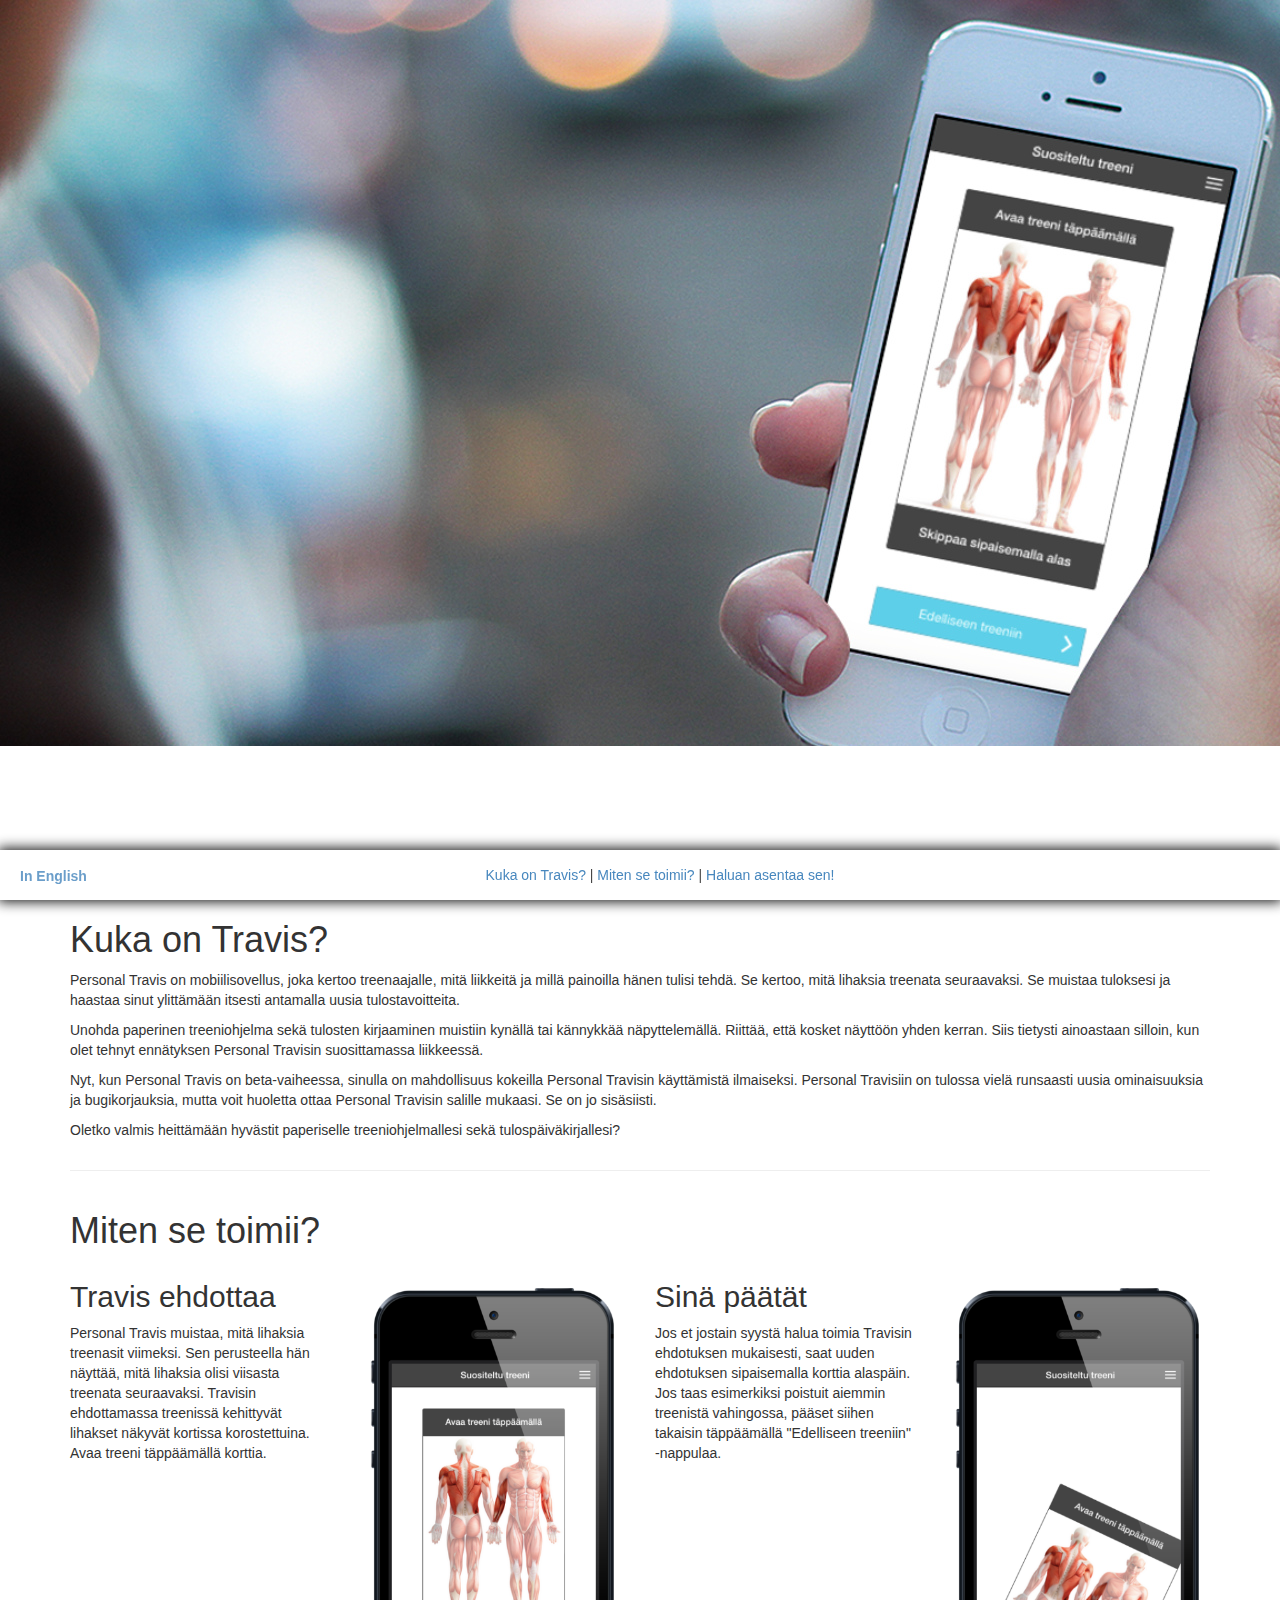
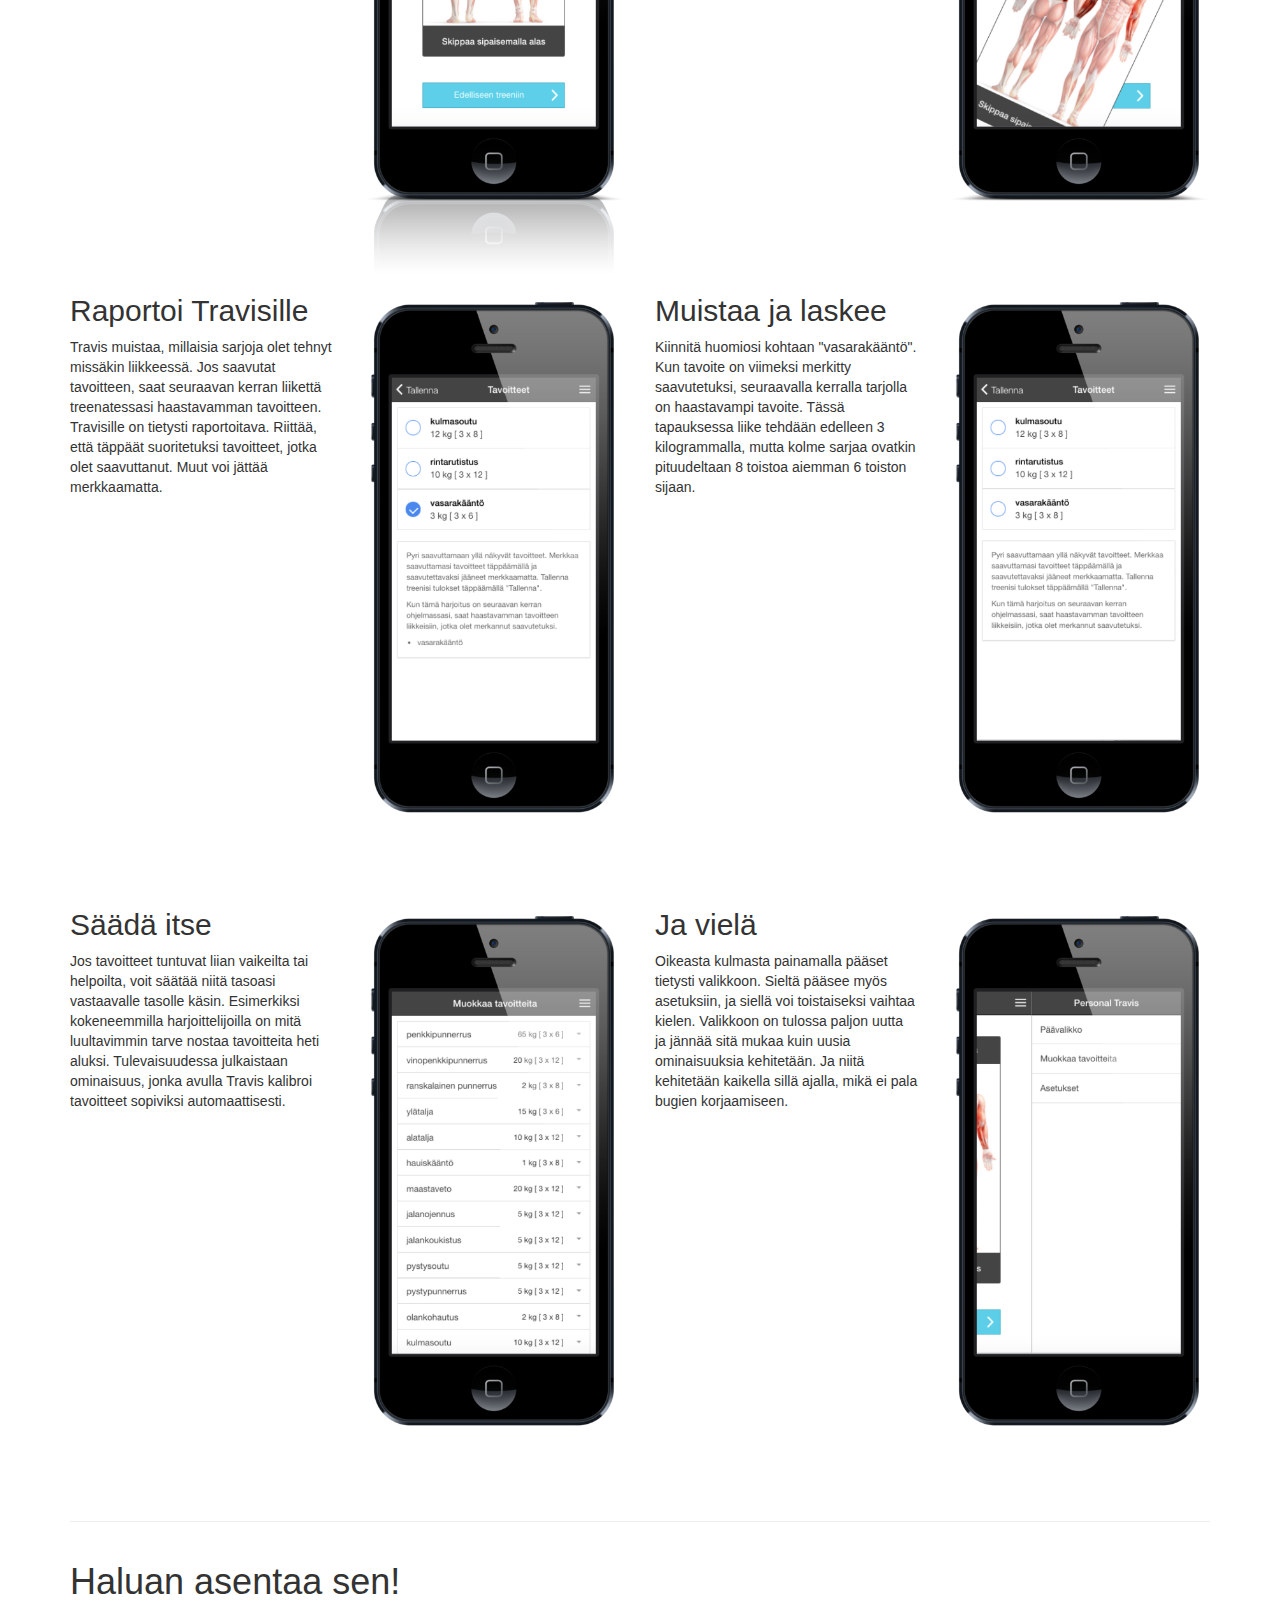
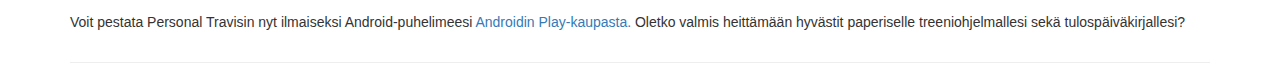
<file: index.html>
<!DOCTYPE html>

<html lang="fi">

  <head>
  
    <meta charset="utf-8">
    <meta name="viewport"               content="width=device-width, initial-scale=1.0">
    <meta name="author"                 content="The Fellowship of Personal Travis">
    <meta name="description"            content="Taskukokoinen personal trainerisi. Julkaisuun asti ilmaiseksi.">
    
    <meta property="article:title"      content="Personal Travis – treeniohjelma 2.0" /> 
    <meta property="article:publisher"  content="https://www.facebook.com/personaltravis" /> 
    <meta property="og:image"           content="img/mockups-fi/cover-fi.jpg" /> 
    <meta property="og:type"            content="sport" />
    <meta property="og:url"             content="http://personaltravis.com" />
    <meta property="og:description"     content="Taskukokoinen personal trainerisi. Julkaisuun asti ilmaiseksi." />
    
    <meta name="twitter:title"          content="Personal Travis – treeniohjelma 2.0" />
    <meta name="twitter:card"           content="summary" />
    <meta name="twitter:url"            content="http://personaltravis.com" />
    <meta name="twitter:image"          content="img/mockups-fi/cover-fi.jpg" />
    <meta name="twitter:description"    content="Taskukokoinen personal trainerisi. Julkaisuun asti ilmaiseksi." />
    
    <link rel="shortcut icon" href="img/favicon.png">
    
    <title>Personal Travis &ndash; treeniohjelma 2.0</title>

    <!-- Bootstrap core CSS -->
    <link href="https://netdna.bootstrapcdn.com/bootstrap/3.1.1/css/bootstrap.min.css" rel="stylesheet">
    <link href="lib/jasny-bootstrap/css/jasny-bootstrap.min.css" rel="stylesheet">

    <!-- Custom styles for this template -->
    <link href="style.css" rel="stylesheet">

    <!-- HTML5 shim and Respond.js IE8 support of HTML5 elements and media queries -->
    <!--[if lt IE 9]>
      <script src="https://oss.maxcdn.com/libs/html5shiv/3.7.0/html5shiv.js"></script>
      <script src="https://oss.maxcdn.com/libs/respond.js/1.4.2/respond.min.js"></script>
    <![endif]-->
    
  </head>

  <body>
    <div id="bg"></div>
  
    <div class="navmenu navmenu-default navmenu-fixed-left offcanvas">
      <a class="navmenu-brand" href="#">Personal Travis</a>
      <ul class="nav navmenu-nav">
        <li><a onclick="scrollToAnchor('who');">Kuka on Travis?</a></li>
        <li><a onclick="scrollToAnchor('usage');">Miten se toimii?</a></li>
        <li><a onclick="scrollToAnchor('install');">Haluan asentaa sen!</a></li>
      </ul>
    </div>

    <div class="navbar navbar-default navbar-fixed-top">
      <button type="button" class="navbar-toggle" data-toggle="offcanvas" data-target=".navmenu" data-canvas="body">
        <span class="icon-bar"></span>
        <span class="icon-bar"></span>
        <span class="icon-bar"></span>
      </button>
      <div class="likebutton-placeholder">
        <iframe></iframe>
      </div> 
    </div>


    <!-- Welcomer -->
    <div id="home" class="home">
      <div class="text-vcenter">
        <!-- Centered text could be addded here -->
      </div>
    </div>
    
    <!-- Desktop navi -->
    <div id="desktop-nav" class="pad-section shadow">
      <div class="container">
		<p id="in-english"><strong><a href="en/">In English</a></strong></p>
        <div class="likebutton-placeholder">
          <iframe></iframe>
        </div> 
        <ul class="desktop-nav">
          <li><a onclick="scrollToAnchor('who');">Kuka on Travis?</a> |</li>
          <li><a onclick="scrollToAnchor('usage');">Miten se toimii?</a> |</li>
          <li><a onclick="scrollToAnchor('install');">Haluan asentaa sen!</a></li>
        </ul>
      </div>
    </div>

	<div id="services" class="pad-section">
		<div class="container">
			<div class="row">
				<div class="col-sm-12 col-xs-12 visible-xs visible-sm">
					<br /><br /><p><strong>Click <a href="en/">here</a> for English version</strong></p>
				</div>
			</div>
		</div>
	</div>
    
    <!-- Description -->
    <div id="services" class="pad-section">
      <div class="container">
        <h1 name="who">Kuka on Travis?</h2>
        <div class="row">
          <div class="col-sm-12 col-xs-12">
            <p>Personal Travis on mobiilisovellus, joka kertoo treenaajalle, mitä liikkeitä 
            ja millä painoilla hänen tulisi tehdä. Se kertoo, mitä lihaksia treenata seuraavaksi. 
            Se muistaa tuloksesi ja haastaa sinut ylittämään itsesti antamalla uusia tulostavoitteita.</p>

            <p>Unohda paperinen treeniohjelma sekä tulosten kirjaaminen muistiin kynällä tai 
            kännykkää näpyttelemällä. Riittää, että kosket näyttöön yhden kerran. 
            Siis tietysti ainoastaan silloin, kun olet tehnyt ennätyksen Personal Travisin 
            suosittamassa liikkeessä.</p>

            <p>Nyt, kun Personal Travis on beta-vaiheessa, sinulla on mahdollisuus 
            kokeilla Personal Travisin käyttämistä ilmaiseksi. Personal 
            Travisiin on tulossa vielä runsaasti uusia ominaisuuksia ja bugikorjauksia, 
            mutta voit huoletta ottaa Personal Travisin salille mukaasi. 
            Se on jo sisäsiisti.</p>

            <p>Oletko valmis heittämään hyvästit paperiselle treeniohjelmallesi 
            sekä tulospäiväkirjallesi?</p>
          </div>
        </div>
        <hr />
      </div>
    </div>
    
    <!-- Usage -->
    <div id="services" class="pad-section">
      <div class="container">
        <h1 name="usage">Miten se toimii?</h2>
        <div class="row">
          <div class="col-sm-3 col-xs-12">
            <h2>Travis ehdottaa</h2>
			<p>Personal Travis muistaa, mitä lihaksia treenasit viimeksi. Sen perusteella hän näyttää,
		    mitä lihaksia olisi viisasta treenata seuraavaksi. Travisin ehdottamassa treenissä kehittyvät lihakset
			näkyvät kortissa korostettuina. Avaa treeni täppäämällä korttia.</p>	
          </div>
          <div class="col-sm-3 col-xs-12">
            <img src="img/mockups-fi/mockup-fi-1.png" class="img-responsive tutor-img" alt="Responsive image" />
          </div>
          <div class="col-sm-3 col-xs-12">
            <h2>Sinä päätät</h2>
			<p>Jos et jostain syystä halua toimia Travisin ehdotuksen mukaisesti, saat uuden ehdotuksen sipaisemalla
			korttia alaspäin. Jos taas esimerkiksi poistuit aiemmin treenistä vahingossa, pääset siihen takaisin
			täppäämällä "Edelliseen treeniin" -nappulaa.</p>
          </div>
          <div class="col-sm-3 col-xs-12">
            <img src="img/mockups-fi/mockup-fi-2.png" class="img-responsive tutor-img" alt="Responsive image" />
          </div>
        </div>
        <div class="row">
          <div class="col-sm-3 col-xs-12">
            <h2>Raportoi Travisille</h2>
			<p>Travis muistaa, millaisia sarjoja olet tehnyt missäkin liikkeessä. Jos saavutat tavoitteen,
			saat seuraavan kerran liikettä treenatessasi haastavamman tavoitteen. Travisille on tietysti raportoitava.
			Riittää, että täppäät suoritetuksi tavoitteet, jotka olet saavuttanut. Muut voi jättää merkkaamatta.</p>	
          </div>
          <div class="col-sm-3 col-xs-12">
            <img src="img/mockups-fi/mockup-fi-3.png" class="img-responsive tutor-img" alt="Responsive image" />
          </div>
          <div class="col-sm-3 col-xs-12">
            <h2>Muistaa ja laskee</h2>
			<p>Kiinnitä huomiosi kohtaan "vasarakääntö". Kun tavoite on viimeksi merkitty saavutetuksi, seuraavalla 
			kerralla tarjolla on haastavampi tavoite. Tässä tapauksessa liike tehdään edelleen 3 kilogrammalla, mutta
			kolme sarjaa ovatkin pituudeltaan 8 toistoa aiemman 6 toiston sijaan.</p>
          </div>
          <div class="col-sm-3 col-xs-12">
            <img src="img/mockups-fi/mockup-fi-4.png" class="img-responsive tutor-img" alt="Responsive image" />
          </div>
        </div>
        <div class="row">
          <div class="col-sm-3 col-xs-12">
            <h2>Säädä itse</h2>
			<p>Jos tavoitteet tuntuvat liian vaikeilta tai helpoilta, voit säätää niitä tasoasi vastaavalle tasolle
			käsin. Esimerkiksi kokeneemmilla harjoittelijoilla on mitä luultavimmin tarve nostaa tavoitteita heti
			aluksi. Tulevaisuudessa julkaistaan ominaisuus, jonka avulla Travis kalibroi tavoitteet sopiviksi automaattisesti.</p>
          </div>
          <div class="col-sm-3 col-xs-12">
            <img src="img/mockups-fi/mockup-fi-5.png" class="img-responsive tutor-img" alt="Responsive image" />
          </div>
          <div class="col-sm-3 col-xs-12">
            <h2>Ja vielä</h2>
			<p>Oikeasta kulmasta painamalla pääset tietysti valikkoon. Sieltä pääsee myös asetuksiin, ja siellä 
		    voi toistaiseksi vaihtaa kielen. Valikkoon on tulossa paljon uutta ja jännää sitä mukaa kuin uusia 
			ominaisuuksia kehitetään. Ja niitä kehitetään kaikella sillä ajalla, mikä ei pala bugien korjaamiseen.</p>
          </div>
          <div class="col-sm-3 col-xs-12">
            <img src="img/mockups-fi/mockup-fi-6.png" class="img-responsive tutor-img" alt="Responsive image" />
          </div>
        </div>
        <hr />
      </div>
    </div>
    
    <!-- Install -->
    <div id="services" class="pad-section">
      <div class="container">
        <h1 name="install">Haluan asentaa sen!</h1>
        <div class="row">
          <div class="col-sm-12 col-xs-12">
            <p>Voit pestata Personal Travisin nyt ilmaiseksi Android-puhelimeesi 
            <a href="https://play.google.com/store/apps/details?id=fi.personalraineri&hl=fi">Androidin Play-kaupasta.</a>
            Oletko valmis heittämään hyvästit paperiselle treeniohjelmallesi sekä 
            tulospäiväkirjallesi?</p>
          </div>
        </div>
        <hr />
      </div>
    </div>
    
    <!-- Q&A
    <div id="services" class="pad-section">
      <div class="container">
        <h1 name="faq">Usein kysyttyä</h2>
        <div class="row">
          <div class="col-sm-12 col-xs-12">
            <h3>Voinko muokata treeniohjelmaa?</h3>
            <p>Et. Personal Raineri koutsaa sinua ohjelmalla, joka tähtää sekä lihaskasvuun
            että voiman lisäämiseen. Jos sinulla on toisenlainen tavoite, Personal Raineri
            on sinulle väärä koutsi. Personal Raineri ei estä sinua harrastamasta
            kikkailua, kuten pakkotoistoja sun muuta. Negatiivisia toistoja sekä muita
            tehokeinoja ei ole lisätty ohjelmaan, koska se on haluttu pitää mahdollisimman
            yksinkertaisena.</p>
          </div>
        </div>
      </div>
    </div>
    -->
    
    <!-- Bootstrap core JavaScript -->
    <script src="https://code.jquery.com/jquery-1.10.2.min.js"></script>
    <script src="https://netdna.bootstrapcdn.com/bootstrap/3.1.1/js/bootstrap.min.js"></script>
    <script src="lib/jasny-bootstrap/js/jasny-bootstrap.min.js"></script>
    
    <!-- Additional JavaScript -->
    <script src="js/main.js"></script>
    <script src="lib/iframetracker/jquery.iframetracker-1.3.js"></script>
    <script src="lib/dynamic-like-button-switcher/dynamic-like-button-switcher.js"></script>
    
    <!-- Google Analytics tracking code -->
    <script>
      (function(i,s,o,g,r,a,m){i['GoogleAnalyticsObject']=r;i[r]=i[r]||function(){
      (i[r].q=i[r].q||[]).push(arguments)},i[r].l=1*new Date();a=s.createElement(o),
      m=s.getElementsByTagName(o)[0];a.async=1;a.src=g;m.parentNode.insertBefore(a,m)
      })(window,document,'script','//www.google-analytics.com/analytics.js','ga');
      ga('create', 'UA-44992450-1', 'auto');
      ga('send', 'pageview');
    </script>
    
  </body>
</html>
</file>
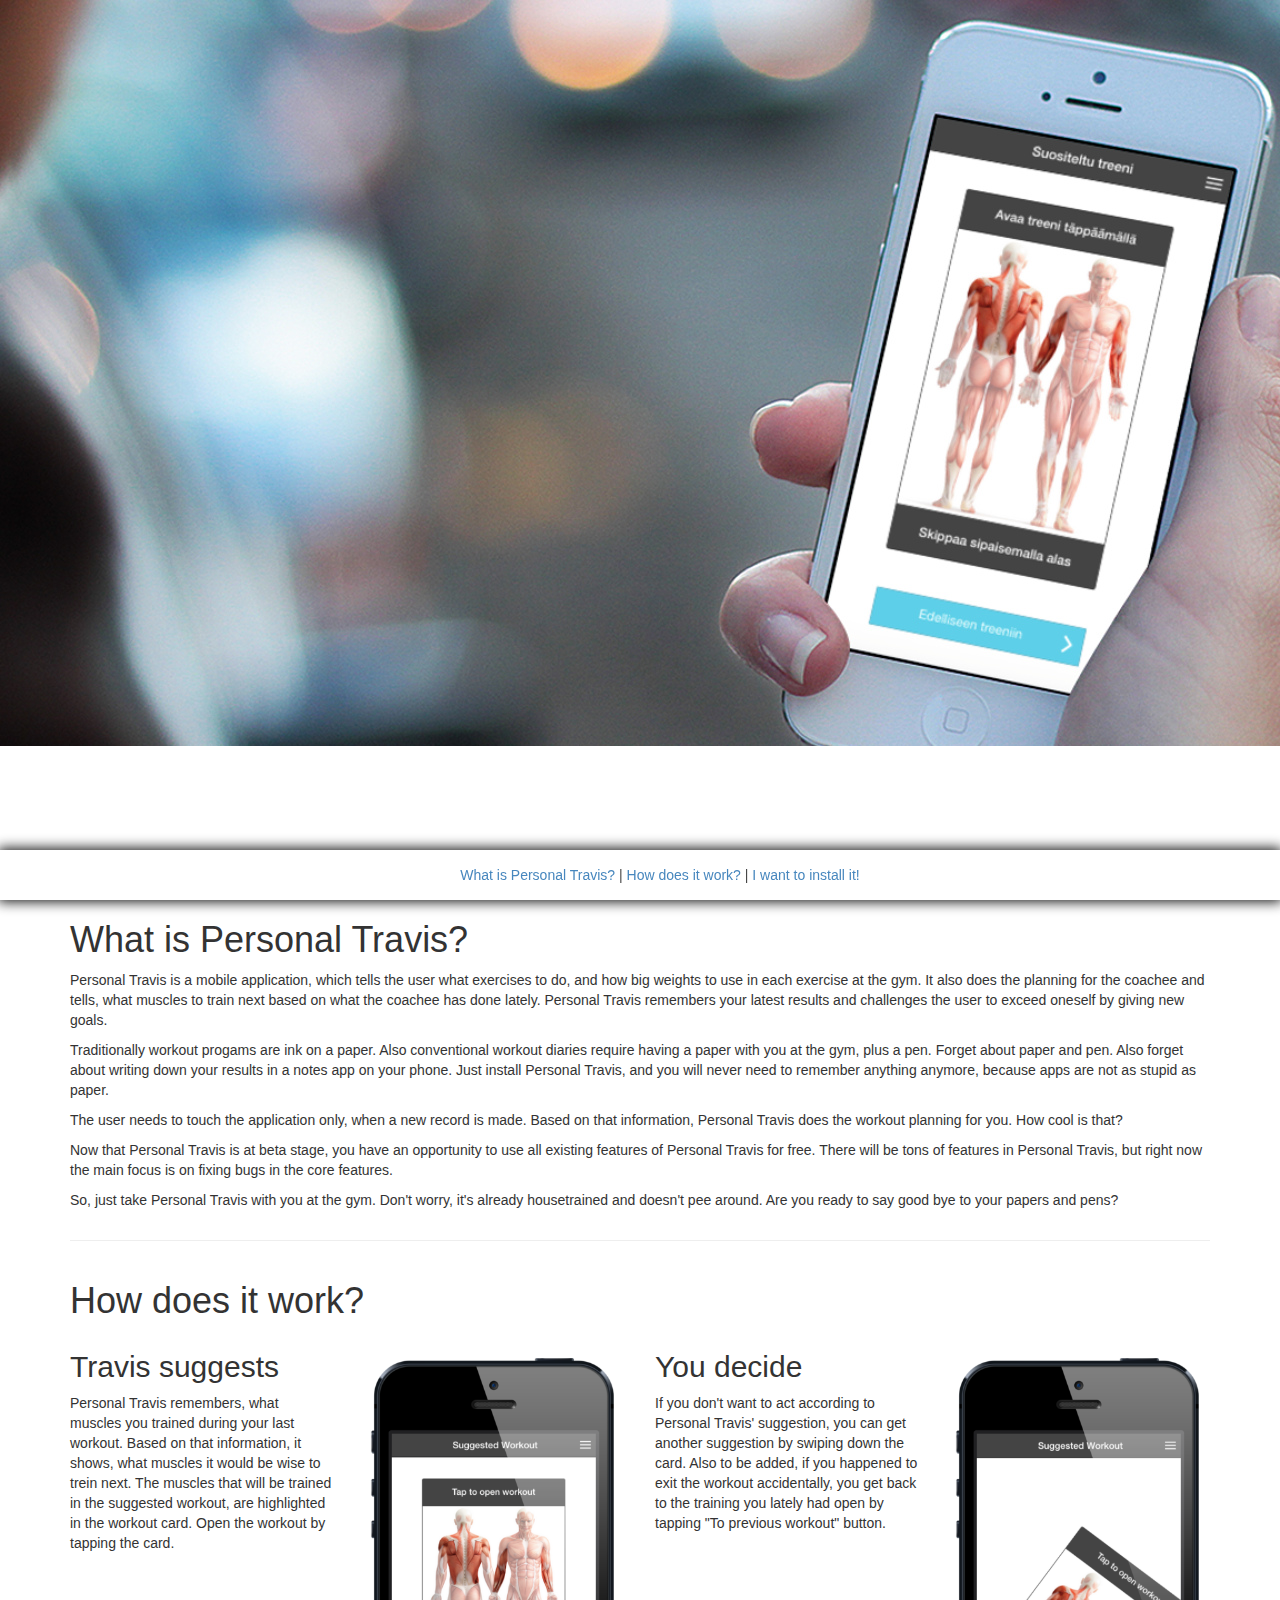
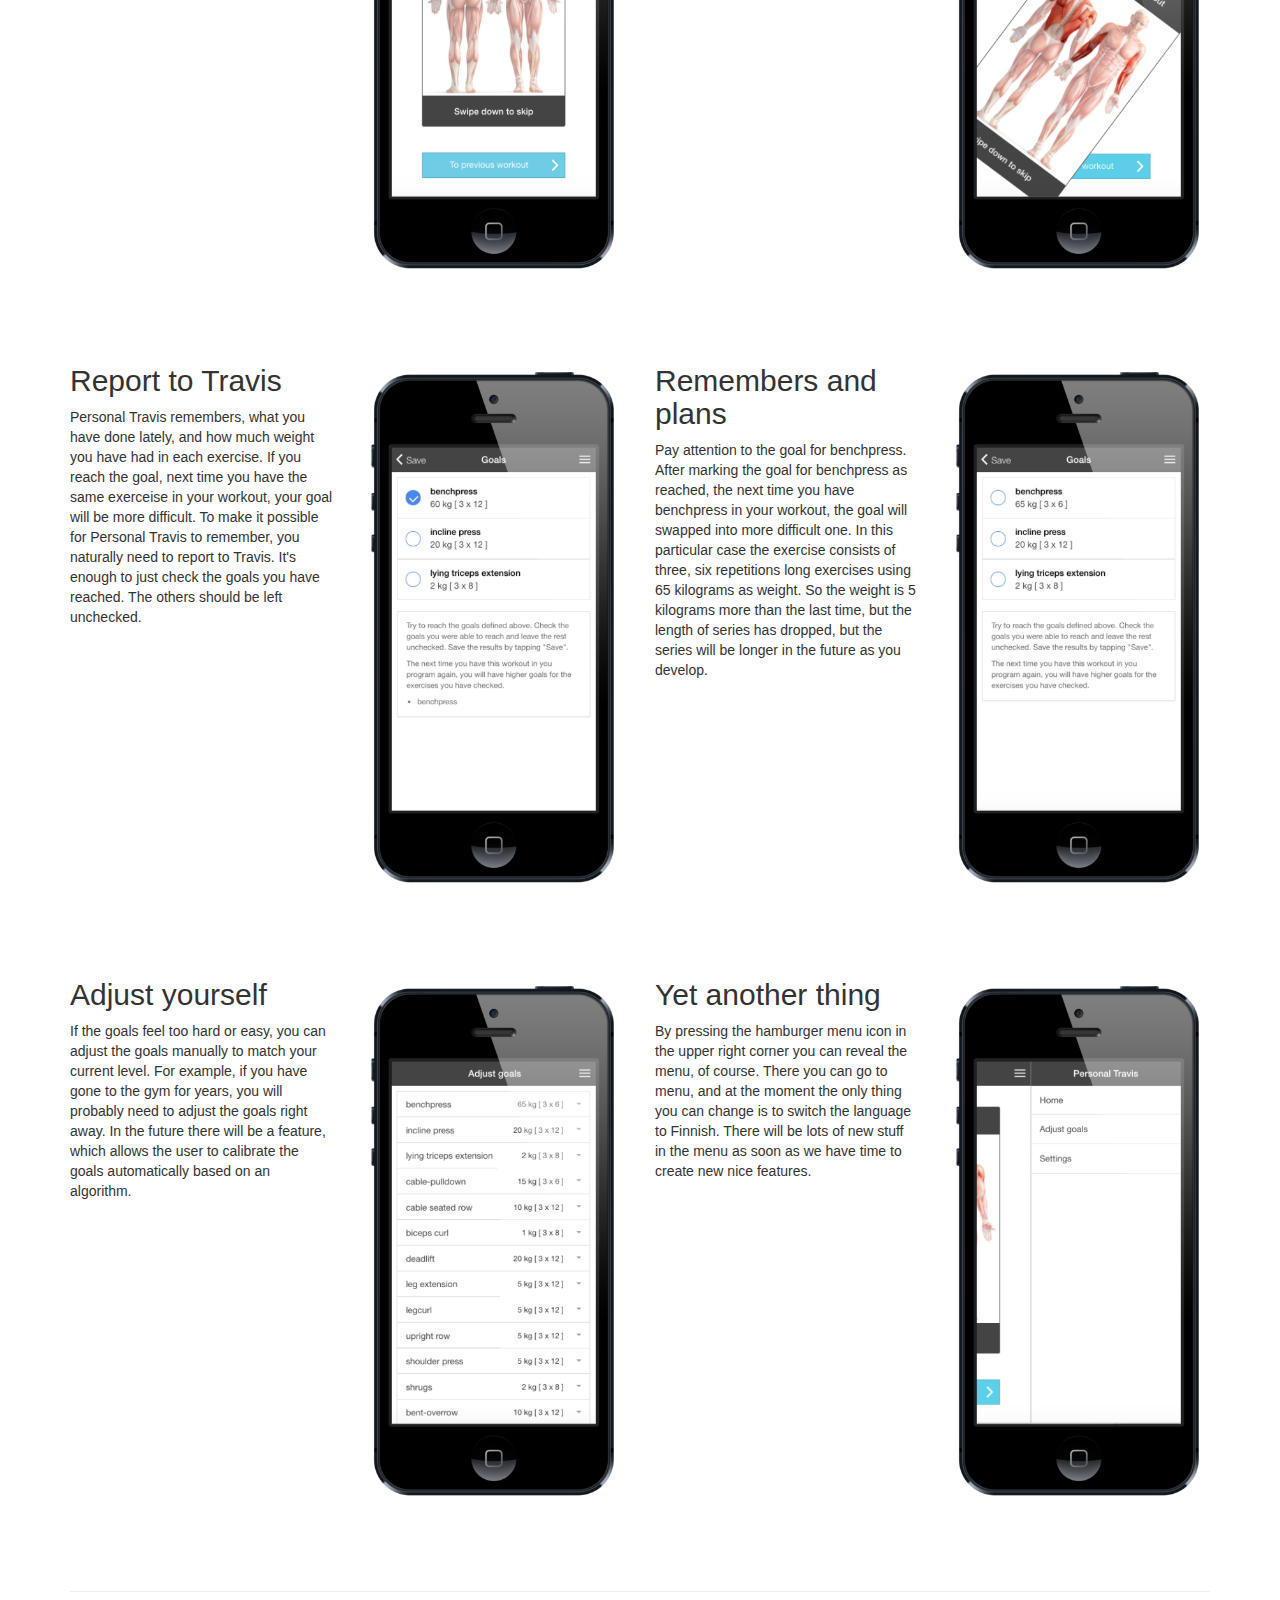
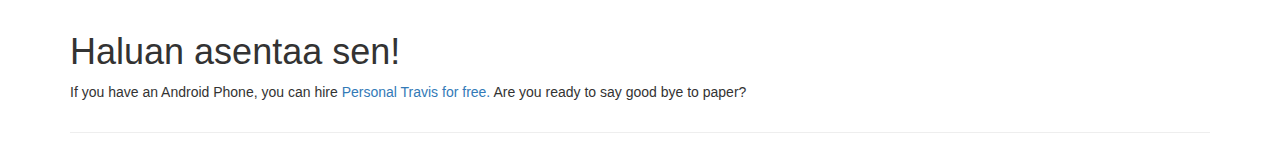
<file: en/index.html>
<!DOCTYPE html>

<html lang="en">

  <head>
  
    <meta charset="utf-8">
    <meta name="viewport"               content="width=device-width, initial-scale=1.0">
    <meta name="author"                 content="Elonhakkuu Oy">
    <meta name="description"            content="No more papers and pens at the gym.">
    
    <meta property="article:title"      content="Personal Travis – no more papers and pens at the gym" /> 
    <meta property="article:publisher"  content="https://www.facebook.com/personaltravis" /> 
    <meta property="og:image"           content="img/mockups-en/cover-fi.jpg" /> 
    <meta property="og:type"            content="sport" />
    <meta property="og:url"             content="http://personaltravis.com" />
    <meta property="og:description"     content="Personal Travis plans and remembers your workouts for you." />
    
    <meta name="twitter:title"          content="Personal Travis – no more papers and pens at the gym" />
    <meta name="twitter:card"           content="summary" />
    <meta name="twitter:url"            content="http://personaltravis.com" />
    <meta name="twitter:image"          content="img/mockups-en/cover-fi.jpg" />
    <meta name="twitter:description"    content="Personal Travis plans and remembers your workouts for you." />
    
    <link rel="shortcut icon" href="../img/favicon.png">
    
    <title>Personal Travis &ndash; no more paper at the gym</title>

    <!-- Bootstrap core CSS -->
    <link href="https://netdna.bootstrapcdn.com/bootstrap/3.1.1/css/bootstrap.min.css" rel="stylesheet">
    <link href="../lib/jasny-bootstrap/css/jasny-bootstrap.min.css" rel="stylesheet">

    <!-- Custom styles for this template -->
    <link href="../style.css" rel="stylesheet">

    <!-- HTML5 shim and Respond.js IE8 support of HTML5 elements and media queries -->
    <!--[if lt IE 9]>
      <script src="https://oss.maxcdn.com/libs/html5shiv/3.7.0/html5shiv.js"></script>
      <script src="https://oss.maxcdn.com/libs/respond.js/1.4.2/respond.min.js"></script>
    <![endif]-->
    
  </head>

  <body>
    <div id="bg"></div>
  
    <div class="navmenu navmenu-default navmenu-fixed-left offcanvas">
      <a class="navmenu-brand" href="#">Personal Travis</a>
      <ul class="nav navmenu-nav">
        <li><a onclick="scrollToAnchor('who');">What is Personal Travis?</a></li>
        <li><a onclick="scrollToAnchor('usage');">How does it work?</a></li>
        <li><a onclick="scrollToAnchor('install');">I want to install it!</a></li>
      </ul>
    </div>

    <div class="navbar navbar-default navbar-fixed-top">
      <button type="button" class="navbar-toggle" data-toggle="offcanvas" data-target=".navmenu" data-canvas="body">
        <span class="icon-bar"></span>
        <span class="icon-bar"></span>
        <span class="icon-bar"></span>
      </button>
      <div class="likebutton-placeholder">
        <iframe></iframe>
      </div> 
    </div>

    <!-- Welcomer -->
    <div id="home" class="home">
      <div class="text-vcenter">
        <!-- Centered text could be addded here -->
      </div>
    </div>
    
    <!-- Desktop navi -->
    <div id="desktop-nav" class="pad-section shadow">
      <div class="container">
        <div class="likebutton-placeholder">
          <iframe></iframe>
        </div> 
        <ul class="desktop-nav">
          <li><a onclick="scrollToAnchor('who');">What is Personal Travis?</a> |</li>
          <li><a onclick="scrollToAnchor('usage');">How does it work?</a> |</li>
          <li><a onclick="scrollToAnchor('install');">I want to install it!</a></li>
        </ul>
      </div>
    </div>
    
    <!-- Description -->
    <div id="services" class="pad-section">
      <div class="container">
        <h1 name="who">What is Personal Travis?</h2>
        <div class="row">
          <div class="col-sm-12 col-xs-12">

            <p>Personal Travis is a mobile application, which tells the user what exercises to do, and
		    how big weights to use in each exercise at the gym. It also does the planning for the coachee
			and tells, what muscles to train next based on what the coachee has done lately. Personal Travis
			remembers your latest results and challenges the user to exceed oneself by giving new goals.</p>

			<p>Traditionally workout progams are ink on a paper. Also conventional workout diaries require
			having a paper with you at the gym, plus a pen. Forget about paper and pen. Also forget about
			writing down your results in a notes app on your phone. Just install Personal Travis, and you will
			never need to remember anything anymore, because apps are not as stupid as paper.</p>

			<p>The user needs to touch the application only, when a new record is made. Based on that information,
			Personal Travis does the workout planning for you. How cool is that?</p>

			<p>Now that Personal Travis is at beta stage, you have an opportunity to use all existing features
			of Personal Travis for free. There will be tons of features in Personal Travis, but right now
			the main focus is on fixing bugs in the core features.</p>

			<p>So, just take Personal Travis with you at the gym. Don't worry, it's already housetrained and
			doesn't pee around. Are you ready to say good bye to your papers and pens?</p>

          </div>
        </div>
        <hr />
      </div>
    </div>
    
    <!-- Usage -->
    <div id="services" class="pad-section">
      <div class="container">
        <h1 name="usage">How does it work?</h2>
        <div class="row">
          <div class="col-sm-3 col-xs-12">
            <h2>Travis suggests</h2>
			<p>Personal Travis remembers, what muscles you trained during your last workout. Based on that information,
			it shows, what muscles it would be wise to trein next. The muscles that will be trained in the suggested workout,
			are highlighted in the workout card. Open the workout by tapping the card.</p>
          </div>
          <div class="col-sm-3 col-xs-12">
            <img src="../img/mockups-en/mockup-en-1.png" class="img-responsive tutor-img" alt="Responsive image" />
          </div>
          <div class="col-sm-3 col-xs-12">
            <h2>You decide</h2>
			<p>If you don't want to act according to Personal Travis' suggestion, you can get another suggestion
			by swiping down the card. Also to be added, if you happened to exit the workout accidentally, you 
			get back to the training you lately had open by tapping "To previous workout" button.</p>
          </div>
          <div class="col-sm-3 col-xs-12">
            <img src="../img/mockups-en/mockup-en-2.png" class="img-responsive tutor-img" alt="Responsive image" />
          </div>
        </div>
        <div class="row">
          <div class="col-sm-3 col-xs-12">
            <h2>Report to Travis</h2>
			<p>Personal Travis remembers, what you have done lately, and how much weight you have had in each exercise.
			If you reach the goal, next time you have the same exerceise in your workout, your goal will be more difficult.
			To make it possible for Personal Travis to remember, you naturally need to report to Travis. It's enough to just
			check the goals you have reached. The others should be left unchecked.</p>
          </div>
          <div class="col-sm-3 col-xs-12">
            <img src="../img/mockups-en/mockup-en-3.png" class="img-responsive tutor-img" alt="Responsive image" />
          </div>
          <div class="col-sm-3 col-xs-12">
            <h2>Remembers and plans</h2>
			<p>Pay attention to the goal for benchpress. After marking the goal for benchpress as reached, the next time
			you have benchpress in your workout, the goal will swapped into more difficult one. In this particular case the
			exercise consists of three, six repetitions long exercises using 65 kilograms as weight. So the weight is 5 kilograms
			more than the last time, but the length of series has dropped, but the series will be longer in the future as you develop.
          </div>
          <div class="col-sm-3 col-xs-12">
            <img src="../img/mockups-en/mockup-en-4.png" class="img-responsive tutor-img" alt="Responsive image" />
          </div>
        </div>
        <div class="row">
          <div class="col-sm-3 col-xs-12">
            <h2>Adjust yourself</h2>
			<p>If the goals feel too hard or easy, you can adjust the goals manually to match your current level.
			For example, if you have gone to the gym for years, you will probably need to adjust the goals right away.
		  	In the future there will be a feature, which allows the user to calibrate the goals automatically
			based on an algorithm.</p>
          </div>
          <div class="col-sm-3 col-xs-12">
            <img src="../img/mockups-en/mockup-en-5.png" class="img-responsive tutor-img" alt="Responsive image" />
          </div>
          <div class="col-sm-3 col-xs-12">
            <h2>Yet another thing</h2>
			<p>By pressing the hamburger menu icon in the upper right corner you can reveal the menu, of course.
			There you can go to menu, and at the moment the only thing you can change is to switch the language to
			Finnish. There will be lots of new stuff in the menu as soon as we have time to create new nice features.</p>
          </div>
          <div class="col-sm-3 col-xs-12">
            <img src="../img/mockups-en/mockup-en-6.png" class="img-responsive tutor-img" alt="Responsive image" />
          </div>
        </div>
        <hr />
      </div>
    </div>
    
    <!-- Install -->
    <div id="services" class="pad-section">
      <div class="container">
        <h1 name="install">Haluan asentaa sen!</h1>
        <div class="row">
          <div class="col-sm-12 col-xs-12">
            <p>If you have an Android Phone, you can hire 
			<a href="https://play.google.com/store/apps/details?id=fi.personalraineri&hl=fi">Personal Travis for free.</a>
			Are you ready to say good bye to paper?	
          </div>
        </div>
        <hr />
      </div>
    </div>
    
    <!-- Q&A
    <div id="services" class="pad-section">
      <div class="container">
        <h1 name="faq">Usein kysyttyä</h2>
        <div class="row">
          <div class="col-sm-12 col-xs-12">
            <h3>Voinko muokata treeniohjelmaa?</h3>
            <p>Et. Personal Raineri koutsaa sinua ohjelmalla, joka tähtää sekä lihaskasvuun
            että voiman lisäämiseen. Jos sinulla on toisenlainen tavoite, Personal Raineri
            on sinulle väärä koutsi. Personal Raineri ei estä sinua harrastamasta
            kikkailua, kuten pakkotoistoja sun muuta. Negatiivisia toistoja sekä muita
            tehokeinoja ei ole lisätty ohjelmaan, koska se on haluttu pitää mahdollisimman
            yksinkertaisena.</p>
          </div>
        </div>
      </div>
    </div>
    -->
    
    <!-- Bootstrap core JavaScript -->
    <script src="https://code.jquery.com/jquery-1.10.2.min.js"></script>
    <script src="https://netdna.bootstrapcdn.com/bootstrap/3.1.1/js/bootstrap.min.js"></script>
    <script src="../lib/jasny-bootstrap/js/jasny-bootstrap.min.js"></script>
    
    <!-- Additional JavaScript -->
    <script src="../js/main.js"></script>
    <script src="../lib/iframetracker/jquery.iframetracker-1.3.js"></script>
    <script src="../lib/dynamic-like-button-switcher/dynamic-like-button-switcher.js"></script>
    
    <!-- Google Analytics tracking code -->
    <script>
      (function(i,s,o,g,r,a,m){i['GoogleAnalyticsObject']=r;i[r]=i[r]||function(){
      (i[r].q=i[r].q||[]).push(arguments)},i[r].l=1*new Date();a=s.createElement(o),
      m=s.getElementsByTagName(o)[0];a.async=1;a.src=g;m.parentNode.insertBefore(a,m)
      })(window,document,'script','//www.google-analytics.com/analytics.js','ga');
      ga('create', 'UA-44992450-1', 'auto');
      ga('send', 'pageview');
    </script>
    
  </body>
</html>
</file>
<file: style.css>
/*
Theme Name: Personal Travis Bootstrap
Theme URI: https://wordpress.org/themes/twentyfourteen/
Author: Elonhakkuu Oy 
Author URI: https://wordpress.org/
Description: Temporary theme file based on pure HTML theme.
Version: 2.0
License: GNU General Public License v2 or later
License URI: http://www.gnu.org/licenses/gpl-2.0.html
Tags: black, green, white, light, dark, two-columns, three-columns, left-sidebar, right-sidebar, fixed-layout, responsive-layout, custom-background, custom-header, custom-menu, editor-style, featured-images, flexible-header, full-width-template, microformats, post-formats, rtl-language-support, sticky-post, theme-options, translation-ready, accessibility-ready
Text Domain: personaltravisbootstrap 

This theme, like WordPress, is licensed under the GPL.
Use it to make something cool, have fun, and share what you've learned with others.
*/

html, body 
{
  height: 100%;
}

.navbar-toggle 
{
  float: left;
  margin-left: 15px;
}

.navmenu 
{
  z-index: 1;
  width: 200px;
}

.canvas 
{
  position: relative;
  left: 0;
  z-index: 2;
  min-height: 100%;
  padding: 50px 0 0 0;
  background: #fff;
}

/* vertical-centered text */
.text-vcenter 
{
  display: table-cell;
  text-align: center;
  vertical-align: middle;
}

.text-vcenter h1 
{
  font-size: 4.5em;
  font-weight: 700;
  margin: 0;
  padding: 0;
}

/* additional sections */
#home 
{
  display: table;
  height: 100%;
  position: relative;
  width: 100%;
  -webkit-background-size: cover;
  -moz-background-size: cover;
  -o-background-size: cover;
  background-size: cover;
}

#bg
{ 
  position: fixed; 
  left: 0; top: 0; right: 0; bottom: 0;
  width: 100%;
  background: url("img/mockups-fi/cover-fi.jpg") top center no-repeat; z-index: -1;
  length: 100%;
}

#services
{
  background: white;
}

#desktop-nav
{
  width: 100%;
  bottom: 0px;
  left: 0px;
  background: #FFF;
  height: 50px;
  margin-top: -50px;
  z-index: 99;
  opacity: 0.9;
  padding: 0px;
}

#in-english {
  position: absolute;
  left: 20px;
  width: 200px; 
  height: 20px; 
  position: absolute; 
  bottom: 4px; 
  opacity: 0.8;
}

#desktop-nav ul
{
  vertical-align: middle;
  text-align: center;
  line-height: 50px;
}

#desktop-nav li
{
  display: inline-block; 
}

.shadow
{
	-moz-box-shadow: 	0px 0px 12px 2px #000;
	-webkit-box-shadow: 	0px 0px 12px 2px #000;
	box-shadow: 		0px 0px 12px 2px #000;
	-ms-filter: "progid:DXImageTransform.Microsoft.Shadow(Strength=4, Direction=180, Color='#000000')";
	filter: progid:DXImageTransform.Microsoft.Shadow(Strength=4, Direction=180, Color='#000000');
}

.tutor-img
{
  padding-top: 2em;
}

.likebutton-placeholder
{
  width: 100px; 
  height: 20px; 
  position: absolute; 
  bottom: 14px; 
  right: 0px;
  opacity: 0.8;
}

.likebutton-placeholder iframe
{
  border: 0px;
}

.navmenu-default a, #desktop-nav a
{
  cursor: pointer;
}

@media (min-width: 0) 
{
  .navbar-toggle 
  {
    display: block; /* force showing the toggle */
  }
  #desktop-nav
  {
    display: none;
  }
}

@media (min-width: 992px) 
{
  body 
  {
    padding: 0;
  }
  .navbar 
  {
/* 
    right: auto;
    background: none;
    border: none;
 */
    display: none;
  }
  .canvas 
  {
    padding: 0;
  }
  #desktop-nav
  {
    display: block; /* force showing the navi */
  }
}

@media (max-width: 768px) 
{
  #home
  {
    height: 50px;
    background: #FFF;
  }
  
  .tutor-img
  {
    padding-top: 0em;
    padding-bottom: 12px;
  }

}
</file>
